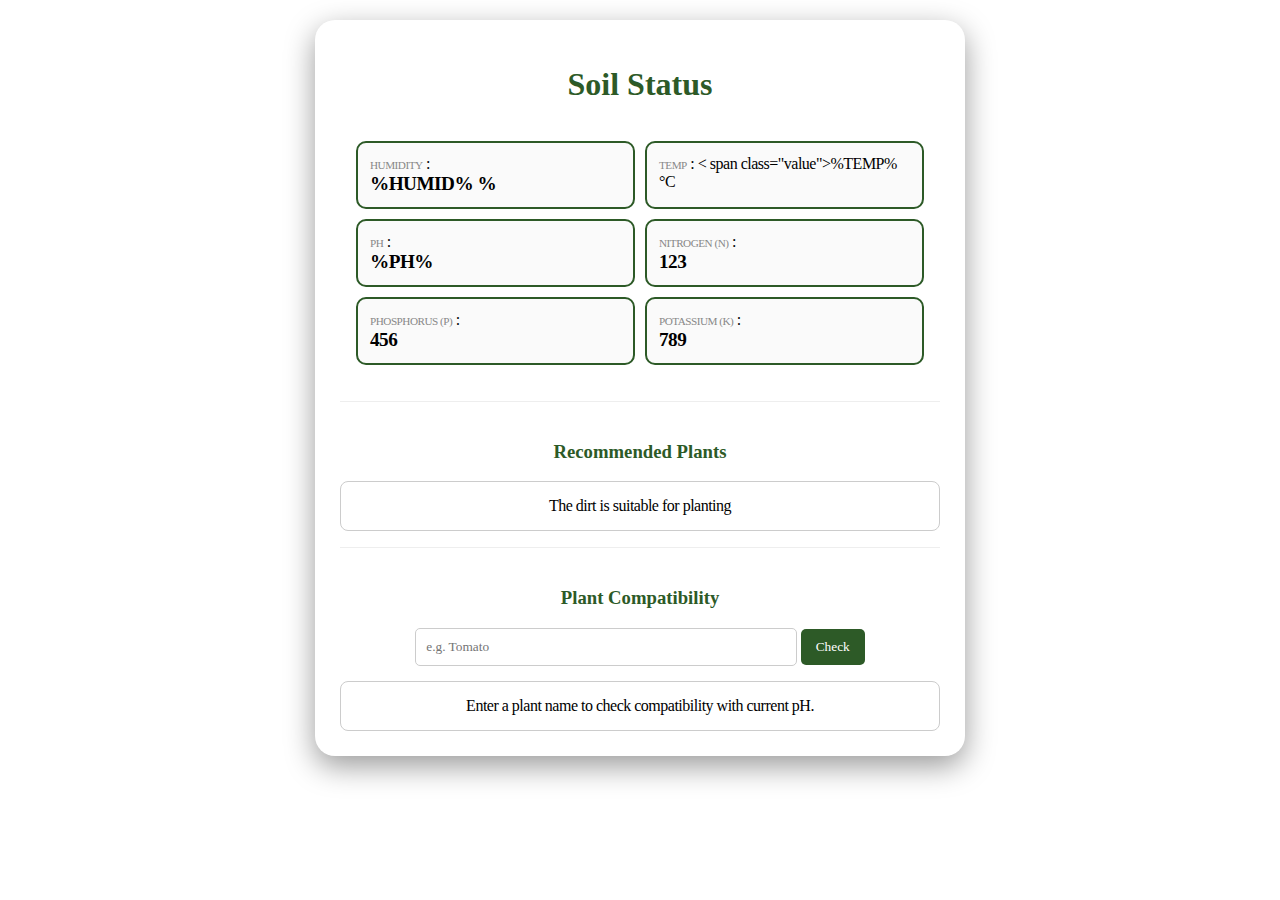
<file: index.html>
<!DOCTYPE html>
<html>
<head>
    <title>Soil Monitor</title>
    <meta charset="UTF-8">
    <meta name="viewport" content="width=device-width, initial-scale=1">
    <link rel="stylesheet" href="style.css">
</head>
<body>
    <div class="container">
        <h1>Soil Status</h1>
        <div class="grid">
            <div class="card"><span class="label">Humidity</span> : <span class="value">%HUMID% &percnt;</span></div>
            <div class="card"><span class="label">Temp</span> : < span class="value">%TEMP% °C</span></div>
            <div class="card"><span class="label">pH</span> : <span class="value">%PH%</span></div>
            <!-- <div class="card"><span class="label">EC</span> : <span class="value">%EC%</span></div> -->
            <div class="card"><span class="label">Nitrogen (N)</span> : <span class="value">123</span></div>
            <div class="card"><span class="label">Phosphorus (P)</span> : <span class="value">456</span></div>
            <div class="card"><span class="label">Potassium (K)</span> : <span class="value">789</span></div>
        </div>
        <div class="recommend-box">
            <h3>Recommended Plants</h3>
            <div class="recmsg-box">The dirt is suitable for planting <span id="recommend"></span></div>
        </div>
        <div class="search-box">
            <h3>Plant Compatibility</h3>
            <input type="text" id="plantIn" placeholder="e.g. Tomato">
            <button onclick="check()">Check</button>
            <div id="resultCon" class="msg-box">
                <div id="result">Enter a plant name to check compatibility with current pH.</div>
                <div id="improvement" class="improve-box"></div>
            </div>
        </div>
    </div>
        <script>
        const db = {
            "tomato": { minPH: 6.0, maxPH: 6.8, info: "Needs slightly acidic soil.", N: 23, P:30, K:45 },
            "lavender": { minPH: 6.7, maxPH: 7.3, info: "Likes alkaline soil and sun.", N: 23, P:30, K:45 },
            "rice": { minPH: 5.5, maxPH: 6.5, info: "Needs acidic soil and plenty of water.", N: 23, P:30, K:45 }
        };

        function check() {
            const name = document.querySelector('#plantIn').value.toLowerCase();
            const resbox = document.querySelector('#resultCon');
            const res = document.querySelector('#result');
            const improve = document.querySelector('#improvement');

            const currentPH = parseFloat("%PH%") || 0;
            const currentN = parseFloat("%N%") || 0;
            const currentP = parseFloat("%P%") || 0;
            const currentK = parseFloat("%K%") || 0;

            res.style.display = "block";
            if (db[name]) {
                const plant = db[name];
                const capName = name.charAt(0).toUpperCase() + name.slice(1)
                
                let idealPH = currentPH >= plant.minPH && currentPH <= plant.maxPH;
                let idealN = currentP >= plant.N;
                let idealP = currentP >= plant.P;
                let idealK = currentP >= plant.K;
                
                let string = [];
                
                if (idealPH && idealN && idealP && idealK) {
                  res.innerHTML = `<strong>✅ Match!</strong><br>${plant.info}`;
                  resbox.style.backgroundColor = "#e8f5e9";
                } else {
                  res.innerHTML = `<strong>❌ Not Ideal.</strong>`;
                  resbox.style.backgroundColor = "#fff3e0";
                  if (!idealPH) {string.push(`Current pH is ${currentPH}. ${capName} needs ${plant.minPH} - ${plant.maxPH}`)}
                  if (!idealN) {string.push(`<br>Current Nitrogen is ${currentN}. ${capName} needs at least ${plant.N}`)}
                  if (!idealP) {string.push(`<br>Current Phosphorus is ${currentP}. ${capName} needs at least ${plant.P}`)} 
                  if (!idealK) {string.push(`<br>Current Potassium is ${currentK}. ${capName} needs at least ${plant.K}`)}
                  improve.innerHTML = string.join(" ");
                  improve.style.display = "block";
                }
            } else {
                res.innerHTML = "Plant not found.";
                resBox.style.backgroundColor = "#eee";
            }
        }
    </script>
</body>
</html>
</file>
<file: style.css>
:root {
	--primary: #2d5a27;
	--bg: #f0f4f0;
}

@font-face {
	font-family: perth;
	src: url(https://humanbowlingpin.github.io/random/soopafresh/soopafre.ttf);
}

@font-face {
  font-family: JetBrainsMono;
  src: url(https://humanbowlingpin.github.io/random/jetbrain/JetBrainsMono-Regular.ttf);
  font-weight: normal;
  font-style: normal;
}

@font-face {
  font-family: JetBrainsMono;
  src: url(https://humanbowlingpin.github.io/random/jetbrain/JetBrainsMono-Italic.ttf);
  font-weight: normal;
  font-style: italic;
}

@font-face {
  font-family: JetBrainsMono;
  src: url(https://humanbowlingpin.github.io/random/jetbrain/JetBrainsMono-ExtraBold.ttf);
  font-weight: bold;
  font-style: normal;
}

@font-face {
  font-family: JetBrainsMono;
  src: url(https://humanbowlingpin.github.io/random/jetbrain/JetBrainsMono-ExtraBoldItalic.ttf);
  font-weight: bold;
  font-style: italic;
}

* {
	font-family: JetBrainsMono;
}

body {
	font-family: JetBrainsMono;
	background: url(https://files.catbox.moe/hd2x67.png);
	background-size: cover;
	background-repeat: no-repeat;
	margin: 0;
	padding: 20px;
	display: flex;
	letter-spacing: -0.5px;
	justify-content: center;
}

.container {
	max-width: 600px;
	width: 100%;
	background: white;
	padding: 25px;
	border-radius: 20px;
	box-shadow: 0 10px 30px rgba(0, 0, 0, 0.4);
}

h1, h3 {
	font-family: perth;
	color: var(--primary);
	text-align: center;
	letter-spacing: 0;
}

.grid {
	display: grid;
	grid-template-columns: 1fr 1fr;
	gap: 10px;
	margin-bottom: 20px;
	padding: 1em;
}

.card {
	background: #fafafa;
	padding: 12px;
	border-radius: 10px;
	border: 2px solid var(--primary);
	/* border-left: 5px solid var(--primary); */
}

.label {
	font-size: 0.7rem;
	color: #888;
	text-transform: uppercase;
}

.value {
	font-size: 1.2rem;
	font-weight: bold;
	display: block;
}

.search-box, .recommend-box {
	margin-top: 1em;
	border-top: 1px solid #eee;
	padding-top: 20px;
	text-align: center;
}

input {
	padding: 10px;
	width: 60%;
	border-radius: 5px;
	border: 1px solid #ccc;
}

button {
	padding: 10px 15px;
	background: var(--primary);
	color: white;
	border: none;
	border-radius: 5px;
	cursor: pointer;
}

.improve-box {
	display: none;
	text-align: left;
	margin: 0 auto;
	max-width: 450px;
}

.msg-box, .recmsg-box {
	display: block;
	border: 1px solid #ccc;
	margin-top: 15px;
	padding: 15px;
	border-radius: 8px;
}
</file>
